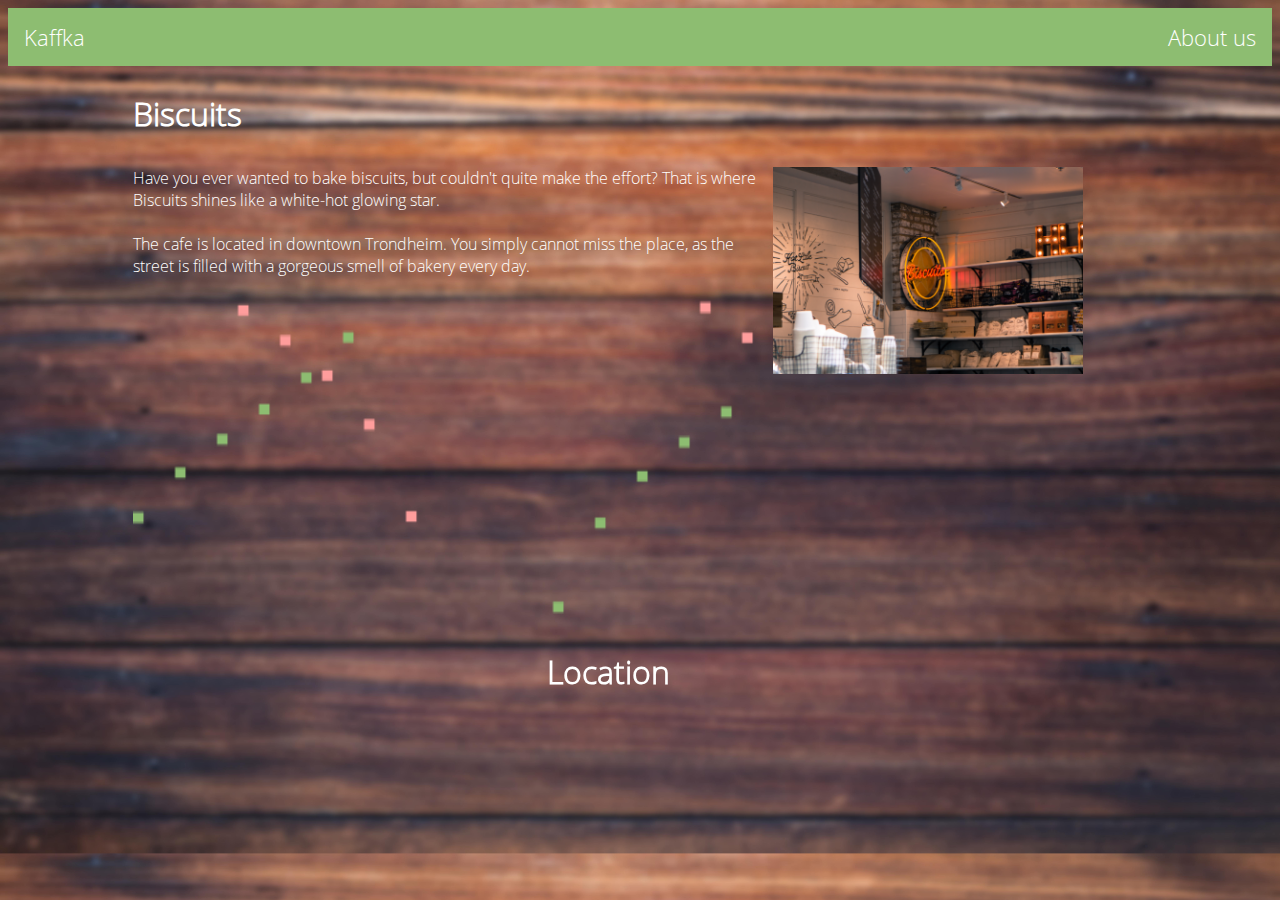
<file: cafe/biscuits/biscuits.html>
<!DOCTYPE html>
<html>
    <head>
        <title>Biscuits</title>
        <meta charset="utf-8" />
        <link rel="stylesheet" href="../../css/main.css">
    </head>
    <body>
	<script src="../navbar.js"></script>
        <div class="grid-container outline">
            <div id ="cafe-content">
                <div class="row">
                    <div class ="col-12">
                        <h1>Biscuits</h1>
                    </div>
                </div>
                <div class="row">
                    <div class="col-8">
                        <!--First few paragraphs of biscuits-->
                        <p>
			Have you ever wanted to bake biscuits, but couldn't
			quite make the effort?  That is where Biscuits shines
			like a white-hot glowing star.
                        </p>
                        <br>
                        <p>
			The cafe is located in downtown Trondheim. You simply
			cannot miss the place, as the street is filled with a
			gorgeous smell of bakery every day.
                        </p>
                        <br>
                        <!--Canvas demo of biscuits-->
                        <canvas id="canvas" style="width:100%;"></canvas>
                    </div>
                    <div class="col-4">
                        <!--Image of biscuits-->
                        <img class="img" src="biscuits.jpg">
                    </div>
                </div>
                <div class="row">
                    <div class="col-12" style="text-align: center;">
                        <h1>Location</h1>
                        <!--TODO: someone pls get api key, it's free for our use as far as I understand-->
                    </div>
                </div>
            </div>
        </div>
        <script type="text/javascript" src= "biscuits.js"></script>
    </body>
</html>
</file>
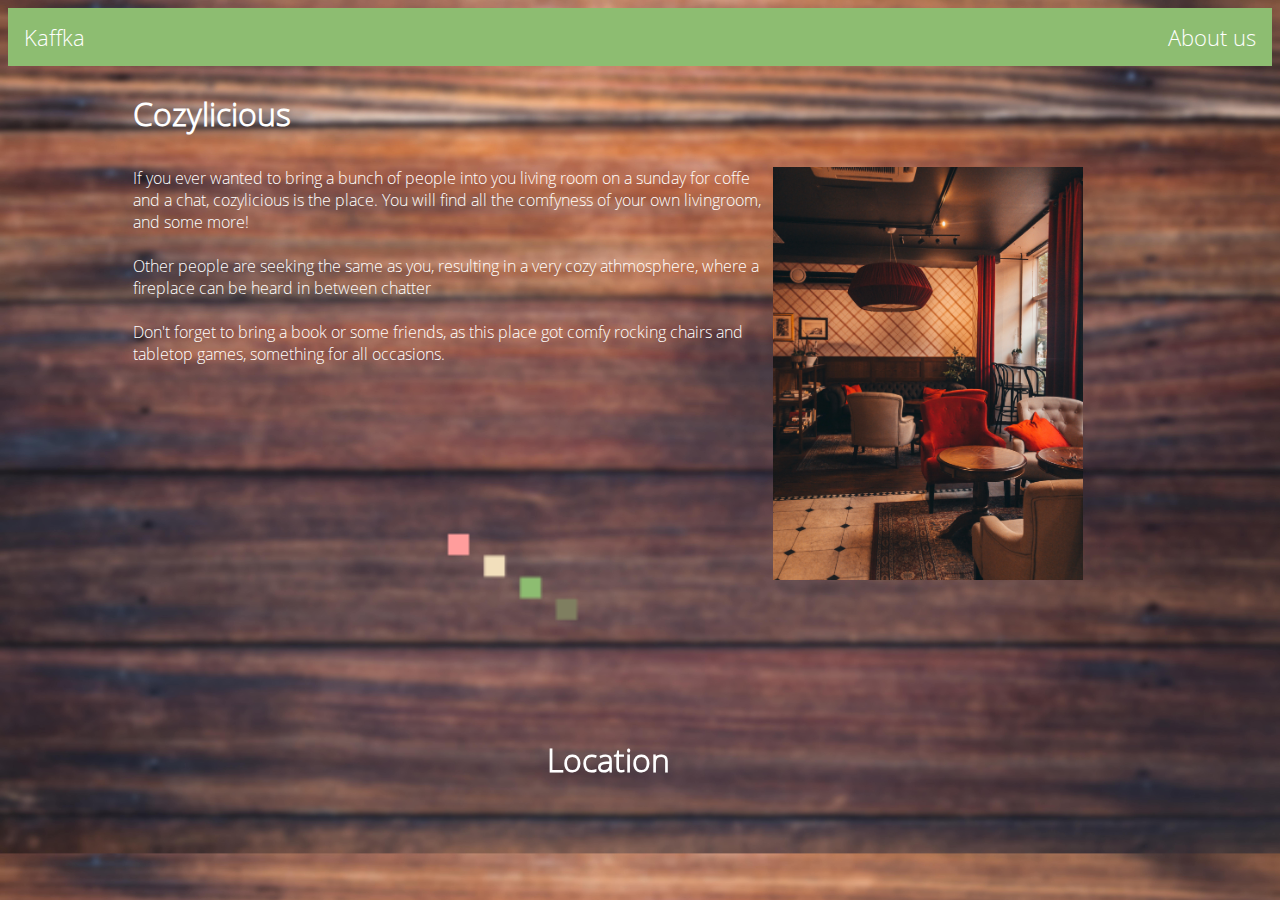
<file: cafe/cozylicious/cozylicious.html>
<!DOCTYPE html>
<html>
    <head>
        <title>Cozylicious</title>
        <meta charset="utf-8" />
        <link rel="stylesheet" href="../../css/main.css">
    </head>
    <body>
	<script src="../navbar.js"></script>
        <div class="grid-container outline">
            <div id ="cafe-content">
                <div class="row">
                    <div class ="col-12">
                        <h1>Cozylicious</h1>
                    </div>
                </div>
                <div class="row">
                    <div class="col-8">
                        <!--First few paragraphs of cozylicious-->
                        <p>
			If you ever wanted to bring a bunch of people into you
			living room on a sunday for coffe and a chat,
			cozylicious is the place.  You will find all the
			comfyness of your own livingroom, and some more!
                        </p>
                        <br>
                        <p>
			Other people are seeking the same as you, resulting in
			a very cozy athmosphere, where a fireplace can be heard
			in between chatter
                        </p>
                        <br>
                        <p>
			Don't forget to bring a book or some friends, as this
			place got comfy rocking chairs and tabletop games,
			something for all occasions. 
                        </p>
                        <br>
                        <!--Canvas demo of cozylicious-->
                        <canvas id="canvas" style="width:100%;"></canvas>
                    </div>
                    <div class="col-4">
                        <!--Image of cozylicious-->
                        <img class="img" src="cozylicious.jpg">
                    </div>
                </div>
                <div class="row">
                    <div class="col-12" style="text-align: center;">
                        <h1>Location</h1>
                        <!--TODO: someone pls get api key, it's free for our use as far as I understand-->
                    </div>
                </div>
            </div>
        </div>
        <script type="text/javascript" src= "cozylicious.js"></script>
    </body>
</html>
</file>
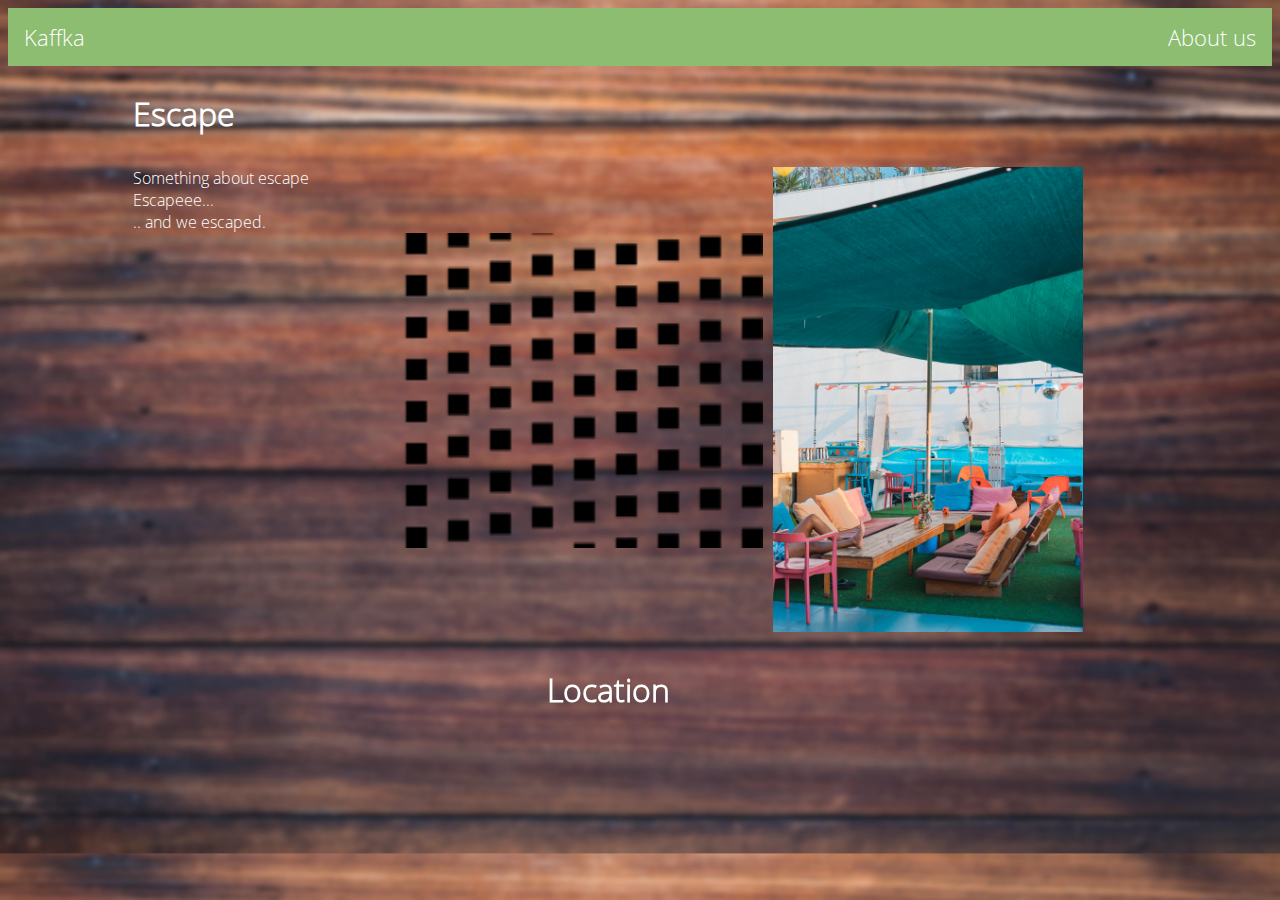
<file: cafe/escape/escape.html>
<!DOCTYPE html>
<html>
    <head>
        <title>About Us</title>
        <meta charset="utf-8" />
        <link rel="stylesheet" href="../../css/main.css">
    </head>
    <body>
	<script src="../navbar.js"></script>
        <div class="grid-container outline">
            <div id ="cafe-content">
                <div class="row">
                    <div class ="col-12">
                        <h1>Escape</h1>
                    </div>
                </div>
                <div class="row">
                    <div class="col-8">
                        <!--First few paragraphs of escape-->
                        <p>
			Something about escape
                        </p>
                        <p>
			Escapeee...
                        </p>
                        <p>
			.. and we escaped.
                        </p>
                        <!--Canvas demo of escape-->
                        <canvas id="canvas" style="width:100%;"></canvas>
                    </div>
                    <div class="col-4">
                        <!--Image of escape-->
                        <img class="img" src="escape.jpg">
                    </div>
                </div>
                <div class="row">
                    <div class="col-12" style="text-align: center;">
                        <h1>Location</h1>
                        <!--TODO: someone pls get api key, it's free for our use as far as I understand-->
                    </div>
                </div>
            </div>
        </div>
        <script type="text/javascript" src= "escape.js"></script>
    </body>
</html>
</file>
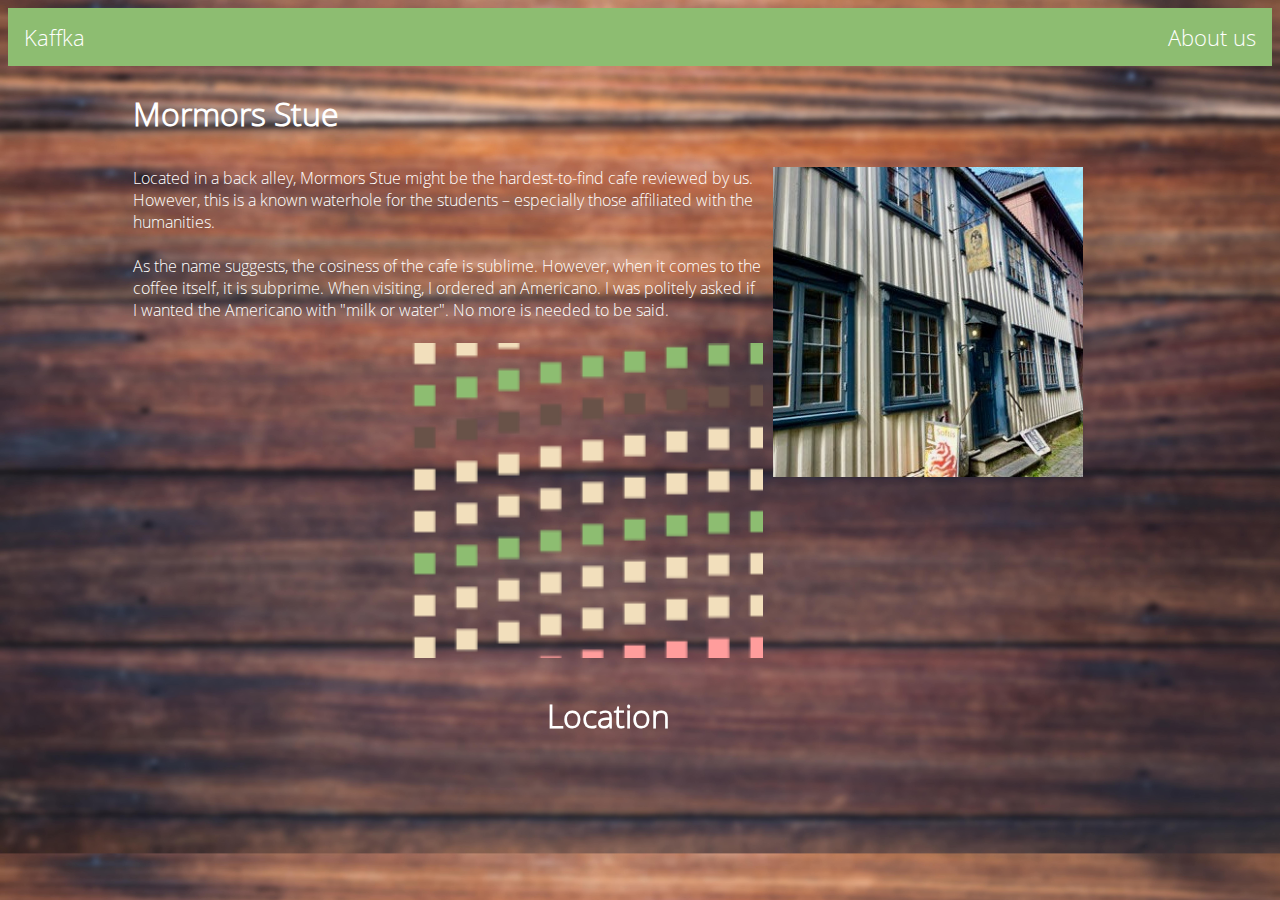
<file: cafe/mormors/mormors.html>
<!DOCTYPE html>
<html>
    <head>
        <title>Mormors Stue</title>
        <meta charset="utf-8" />
        <link rel="stylesheet" href="../../css/main.css">
    </head>
    <body>
	<script src="../navbar.js"></script>
        <div class="grid-container outline">
            <div id ="cafe-content">
                <div class="row">
                    <div class ="col-12">
                        <h1>Mormors Stue</h1>
                    </div>
                </div>
                <div class="row">
                    <div class="col-8">
                        <!--First few paragraphs of escape-->
                        <p>
                            Located in a back alley, Mormors Stue might be the hardest-to-find cafe reviewed by us.  However, this is a known waterhole for the students – especially those affiliated with the humanities.                           
                        </p>
                        <br>
                        <p>
                            As the name suggests, the cosiness of the cafe is sublime.  However, when it comes to the coffee itself, it is subprime.  When visiting, I ordered an Americano.  I was politely asked if I wanted the Americano with "milk or water".  No more is needed to be said.
                        </p>
                        <br>
                        <!--Canvas demo of escape-->
                        <canvas id="canvas" style="width:100%;"></canvas>
                    </div>
                    <div class="col-4">
                        <!--Image of escape-->
                        <img class="img" src="mormors.jpeg"> <!-- Image from trondheim's website – used under fair use -->
                    </div>
                </div>
                <div class="row">
                    <div class="col-12" style="text-align: center;">
                        <h1>Location</h1>
                        <!--TODO: someone pls get api key, it's free for our use as far as I understand-->
                    </div>
                </div>
            </div>
        </div>
        <script type="text/javascript" src= "escape.js"></script>
    </body>
</html>
</file>
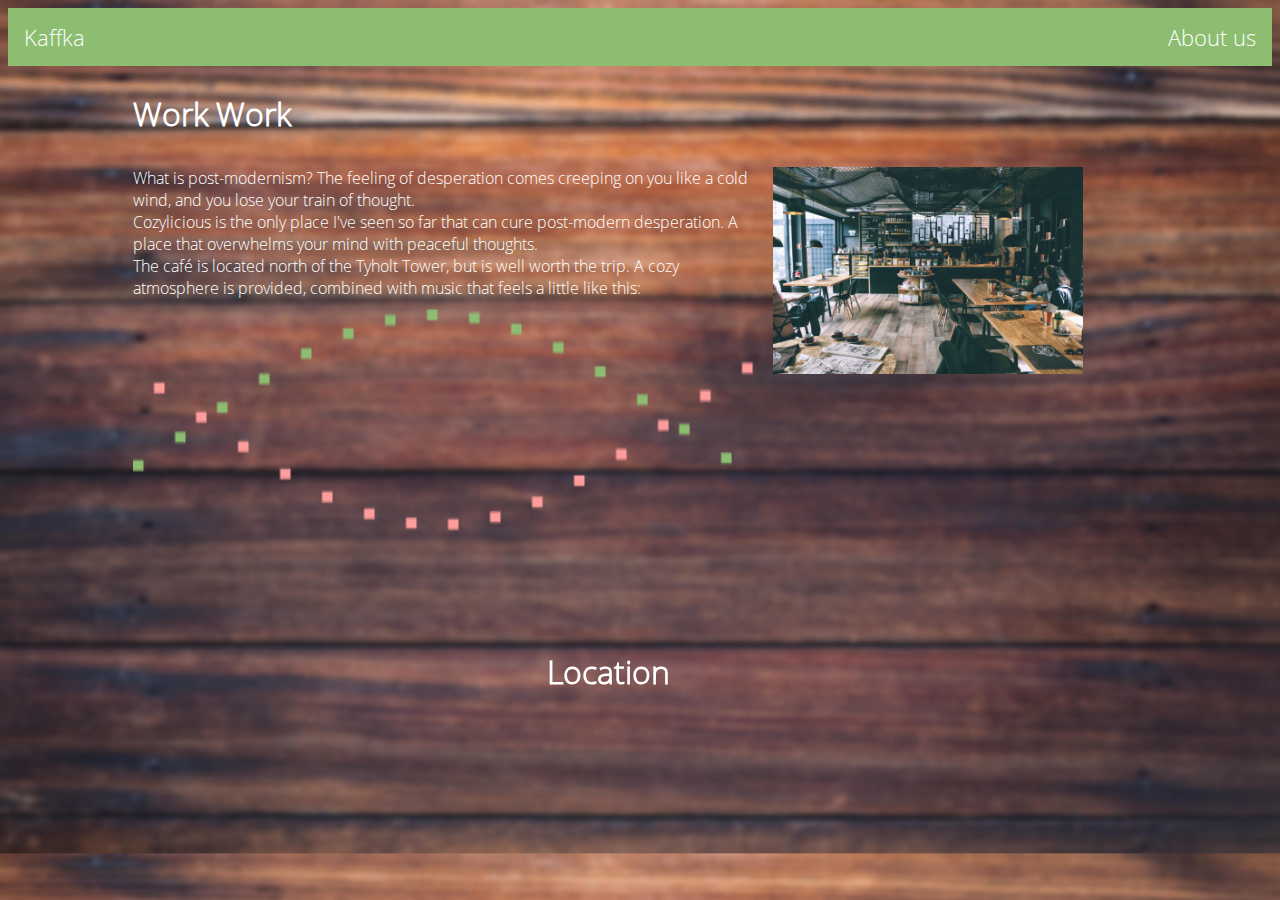
<file: cafe/work-work/workwork.html>
<!DOCTYPE html>
<html>
    <head>
        <title>About Us</title>
        <meta charset="utf-8" />
        <link rel="stylesheet" href="../../css/main.css">
    </head>
    <body>
	<script src="../navbar.js"></script>
        <div class="grid-container outline">
            <div id ="cafe-content">
                <div class="row">
                    <div class ="col-12">
                        <h1>Work Work</h1>
                    </div>
                </div>
                <div class="row">
                    <div class="col-8">
                        <!--First few paragraphs of work work-->
                        <p>
                            What is post-modernism? The feeling of desperation comes creeping on you like a cold wind, and you lose your train of thought. 
                        </p>
                        <p>
                            Cozylicious is the only place I've seen so far that can cure post-modern desperation. A place that overwhelms your mind with peaceful thoughts.
                        </p>
                        <p>
                            The café is located north of the Tyholt Tower, but is well worth the trip. A cozy atmosphere is provided, combined with music that feels a little like this:
                        </p>
                        <!--Canvas demo of work work-->
                        <canvas id="workworkCanvas" style="width:100%;"></canvas>
                    </div>
                    <div class="col-4">
                        <!--Image of work work-->
                        <img class="img" src="work-work.jpg">
                    </div>
                </div>
                <div class="row">
                    <div class="col-12" style="text-align: center;">
                        <h1>Location</h1>
                        <!--TODO: someone pls get api key, it's free for our use as far as I understand-->
                    </div>
                </div>
            </div>
        </div>
        <script type="text/javascript" src= "workwork.js"></script>
    </body>
</html>
</file>
<file: css/main.css>
:root {
    --brown: #695248;
    --pink: #FF9D9C;
    --beige: #F2DFBC;
    --green: #8DBD71;
    --dark-green: #7F7E60;

    --text-color: white;
    --background-navbar: var(--green);

}

@font-face {
    font-family: defaultFont;
    src: url(../fonts/OpenSans/OpenSans-Light.ttf);
}

body {
    background: var(--brown);
    color: var(--text-color);
    font-family: defaultFont;

    background-image: url("../img/cafe_bk.jpg");
    background-size: cover;
}
/* Inspired and adapted from: http://j4n.co/blog/Creating-your-own-css-grid-system */
.grid-container {
    width : 100%;
    max-width : 1200px; 
}

/* Inspired and adapted from: http://j4n.co/blog/Creating-your-own-css-grid-system */
.row:before, 
.row:after {
    vertical-align:top;
    content:"";
    display: table;
    clear:both;
}

.card-color{
    background: var(--background-navbar);
}

.card-text {
    text-align:center;
}

/* Inspired and adapted from: http://j4n.co/blog/Creating-your-own-css-grid-system */
[class*='col-'] {
    float: left;
    min-height: 1px; 
    width: 8.33%; 
    padding: 5px;
}

/* Inspired and adapted from: http://j4n.co/blog/Creating-your-own-css-grid-system */
.col-1{
    width: 8.33%; 
}
.col-2{
    width: 16.66%; 
}
.col-3{
    width: 25%; 
}
.col-4{
    width: 33.33%;
}
.col-5{
    width: 41.66%;
}
.col-6{
    width: 50%;
}
.col-7{
    width: 58.33%; 
}
.col-8{
    width: 66.66%; 
}
.col-9{
    width: 75%; 
}
.col-10{
    width: 83.33%;
}
.col-11{
    width: 91.66%;
}
.col-12{
    width: 100%;
}

/* Inspired and adapted from: http://j4n.co/blog/Creating-your-own-css-grid-system */
.grid-container *{
    box-sizing: border-box; 
}

/* Inspired and adapted from: http://j4n.co/blog/Creating-your-own-css-grid-system */
[class*='col-'] > p {
    padding: 0;
    margin: 0;
    text-align: left; 
    color: var(--text-color); 
    font-family: defaultFont;
}

/* Inspired and adapted from: http://j4n.co/blog/Creating-your-own-css-grid-system */
@media all and (max-width:800px){
    .col-1{ width: 16.66%;  }
    .col-2{ width: 33.33%;     }
    .col-3{ width: 50%;  }
    .col-4{ width: 66.66%;    }
    .col-5{ width: 83.33%;    }
    .col-6{ width: 100%;    }
    .col-7{ width: 100%;    }
    .col-8{ width: 100%;    }
    .col-9{ width: 100%;    }
    .col-10{ width: 100%;    }
    .col-11{ width: 100%;    }
    .col-12{ width: 100%;    }
}

@media all and (max-width:650px){
    .col-1{width: 50%;}
    .col-2{width: 100%;}
    .col-3{width: 100%;}
    .col-4{width: 100%;}
    .col-5{width: 100%;}
    .col-6{width: 100%;}
    .col-7{width: 50%;}
    .col-8{width: 100%;}
    .col-9{width: 100%;}
    .col-10{width: 100%;}
    .col-11{width: 100%;}
    .col-12{width: 100%;}
}

#main-content{
    margin-left: 20%;
    margin-right: 20%; 
}
#cafe-content{
    margin-left: 10%;
    margin-right: 10%;
}
.navbar{
    width: 100%;
}

.navbar > ul{
    list-style-type: none;
    font-size: 22px;
    margin: 0;
    padding: 0;
    overflow: hidden;
    background-color: var(--background-navbar);
}
.navbar > ul > li {
    float: left;
    display: inline;
}

.navbar > ul > li > a{
    display: block;
    color: var(--text-color);
    text-align: center;
    padding: 14px 16px;
    text-decoration: none;
}

.navbar > ul > li > a > img {
    width: 100px;
}

.card {
    color: var(--text-color);
}

.img {
    max-width: 100%;
}
</file>
